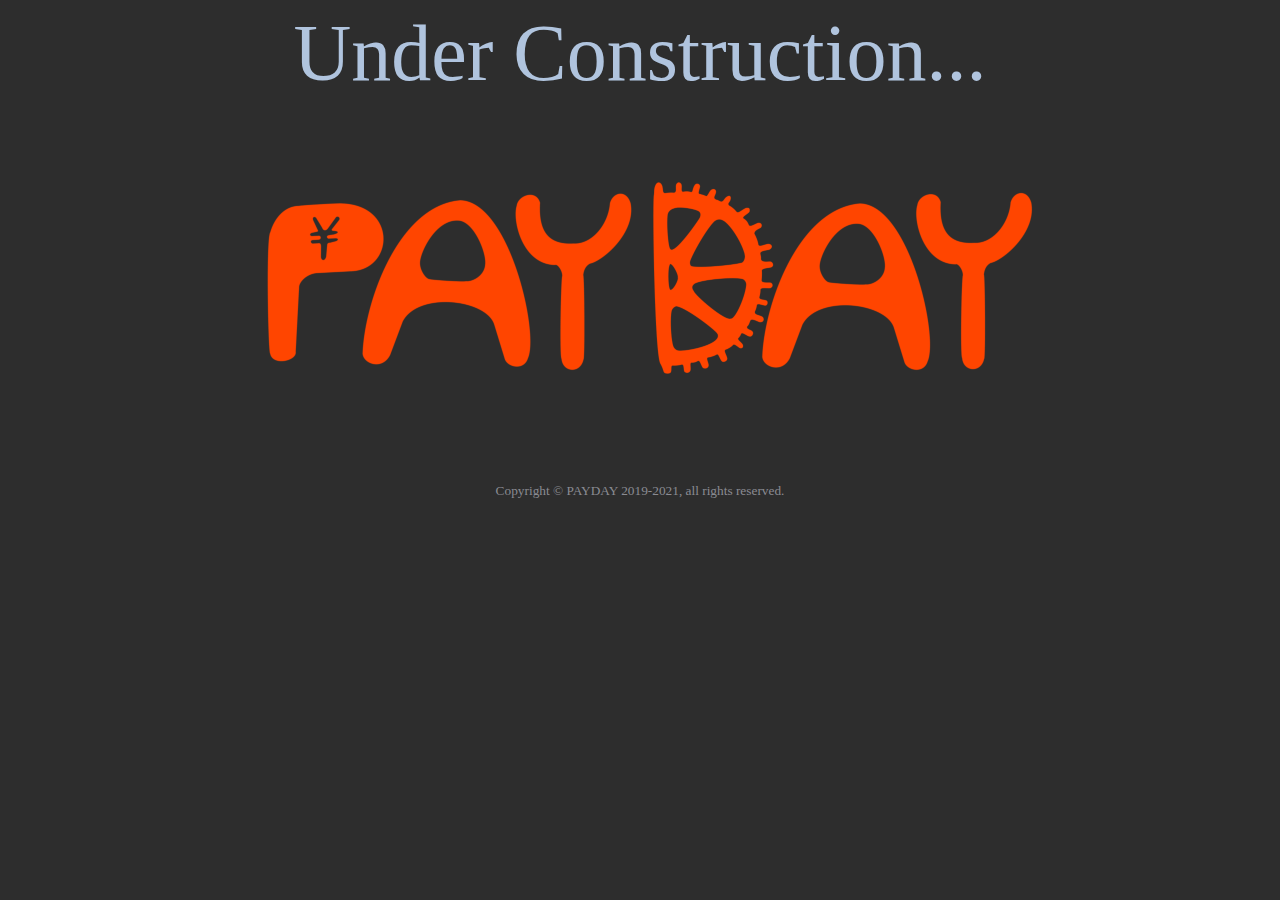
<file: index.html>
<!DOCTYPE html>
<html>
  <head>
    <meta charset="UTF-8">
    <link rel="shortcut icon" href="PAYDAY_LOGO_icon.ico">
    <link rel="stylesheet" href="style.css">
    <title>PAYDAY</title>
  </head>

  <body>
    <header>
      Under Construction...
    </header>


    <figure class="logo">
      <img src="PAYDAY_LOGO.png" alt="PAYDAY's LOGO">
    </figure>


    <footer>
      <small>Copyright &copy; PAYDAY 2019-2021, all rights reserved.</small>
    </footer>
  </body>
</html>
</file>
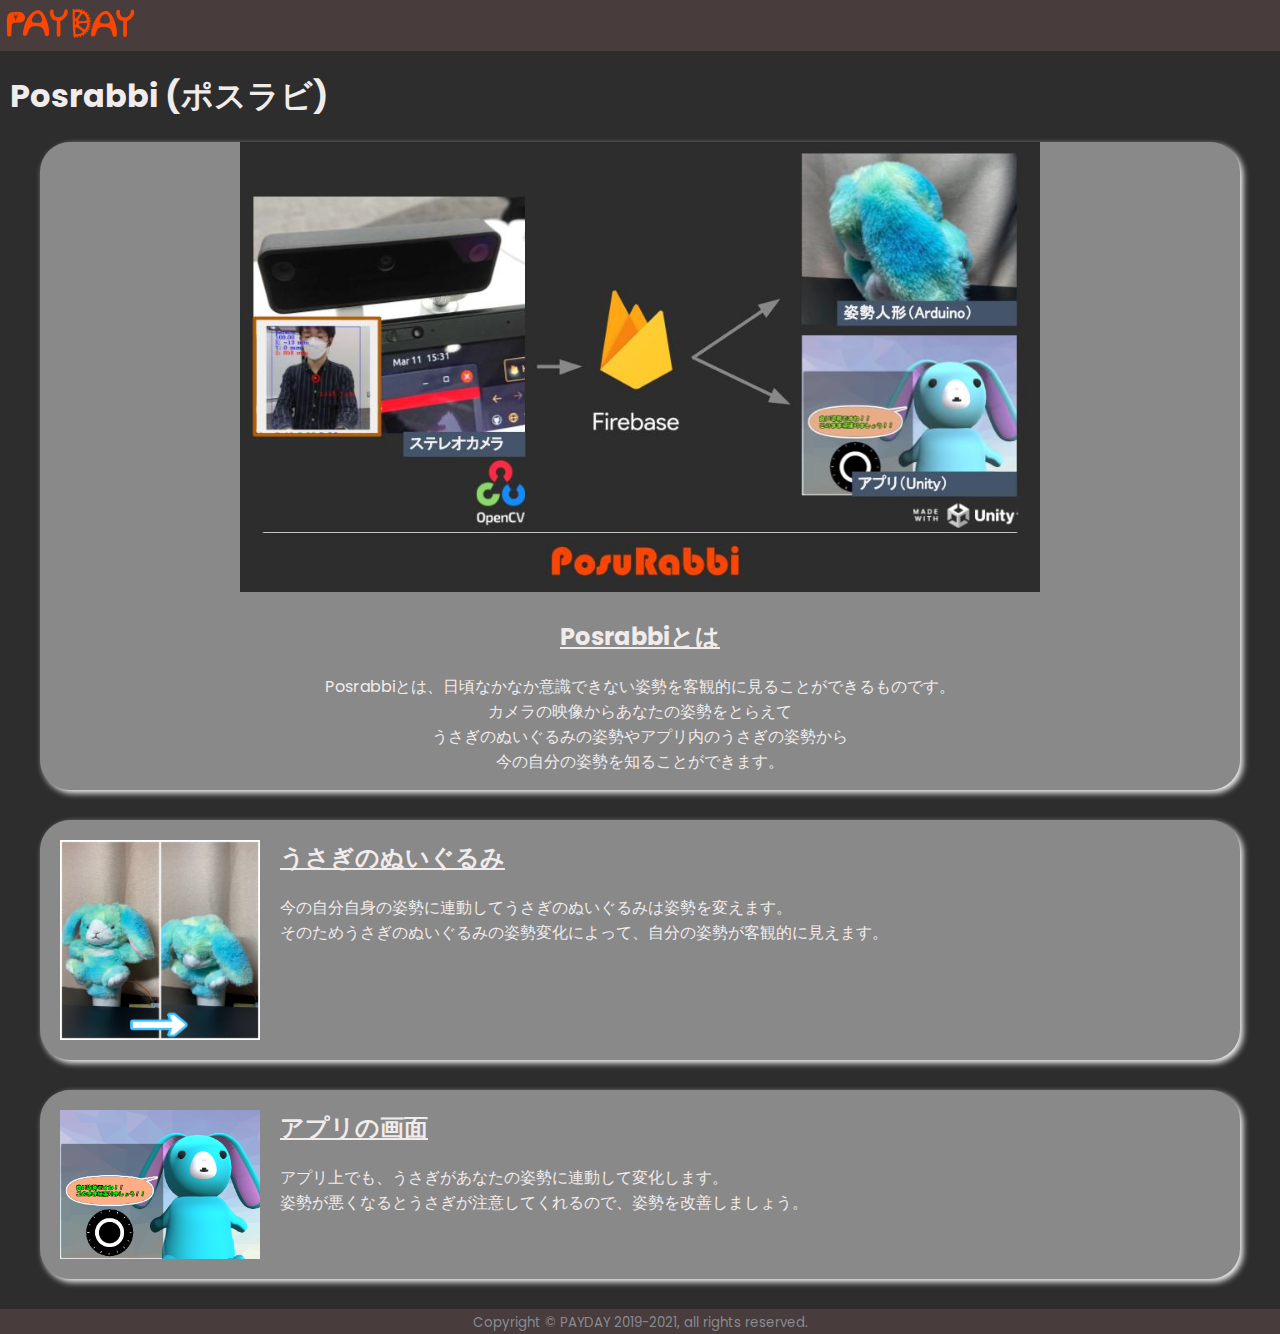
<file: posurabbi/posurabbi.html>
<!DOCTYPE html>
<html>
  <head>
    <meta charset="UTF-8">
    <link rel="shortcut icon" href="../PAYDAY_LOGO_icon.ico">
    <link rel="stylesheet" href="style.css">
    <title>Posrabbi</title>
  </head>

  <body>

    <!--  header  -->
    <header>
      <img src="PAYDAY_LOGO.png" alt="our logo">
    </header>
    <!--  end header  -->


    <h1>
      Posrabbi (ポスラビ)
    </h1>

    <!--  YouTube video  -->
    <div class="youtube">
    <img  src="img/pr1.jpg" alt="test" width="800"></img>
    <h2 class="item">Posrabbiとは</h2>
    <p class="exp">Posrabbiとは、日頃なかなか意識できない姿勢を客観的に見ることができるものです。<br>
        カメラの映像からあなたの姿勢をとらえて<br>
        うさぎのぬいぐるみの姿勢やアプリ内のうさぎの姿勢から<br>
        今の自分の姿勢を知ることができます。<br>


    </p>
    </div>

    <!--  introduction  -->
    <div>
      <img class="as" src="img/pr2.jpg" alt="test" width="200">
      <h2 class="item">うさぎのぬいぐるみ</h2>
      <p class="exp">今の自分自身の姿勢に連動してうさぎのぬいぐるみは姿勢を変えます。<br>
        そのためうさぎのぬいぐるみの姿勢変化によって、自分の姿勢が客観的に見えます。<br>

      </p>
    </div>

    <div>
      <img class="as" src="img/pr3.png" alt="test" width="200">
      <h2 class="item">アプリの画面</h2>
      <p class="exp">アプリ上でも、うさぎがあなたの姿勢に連動して変化します。<br>
          姿勢が悪くなるとうさぎが注意してくれるので、姿勢を改善しましょう。<br>




      </p>
    </div>


    <!-- end introduction  -->



    <footer>
      <small>Copyright &copy; PAYDAY 2019-2021, all rights reserved.</small>
    </footer>
  </body>
</html>
</file>
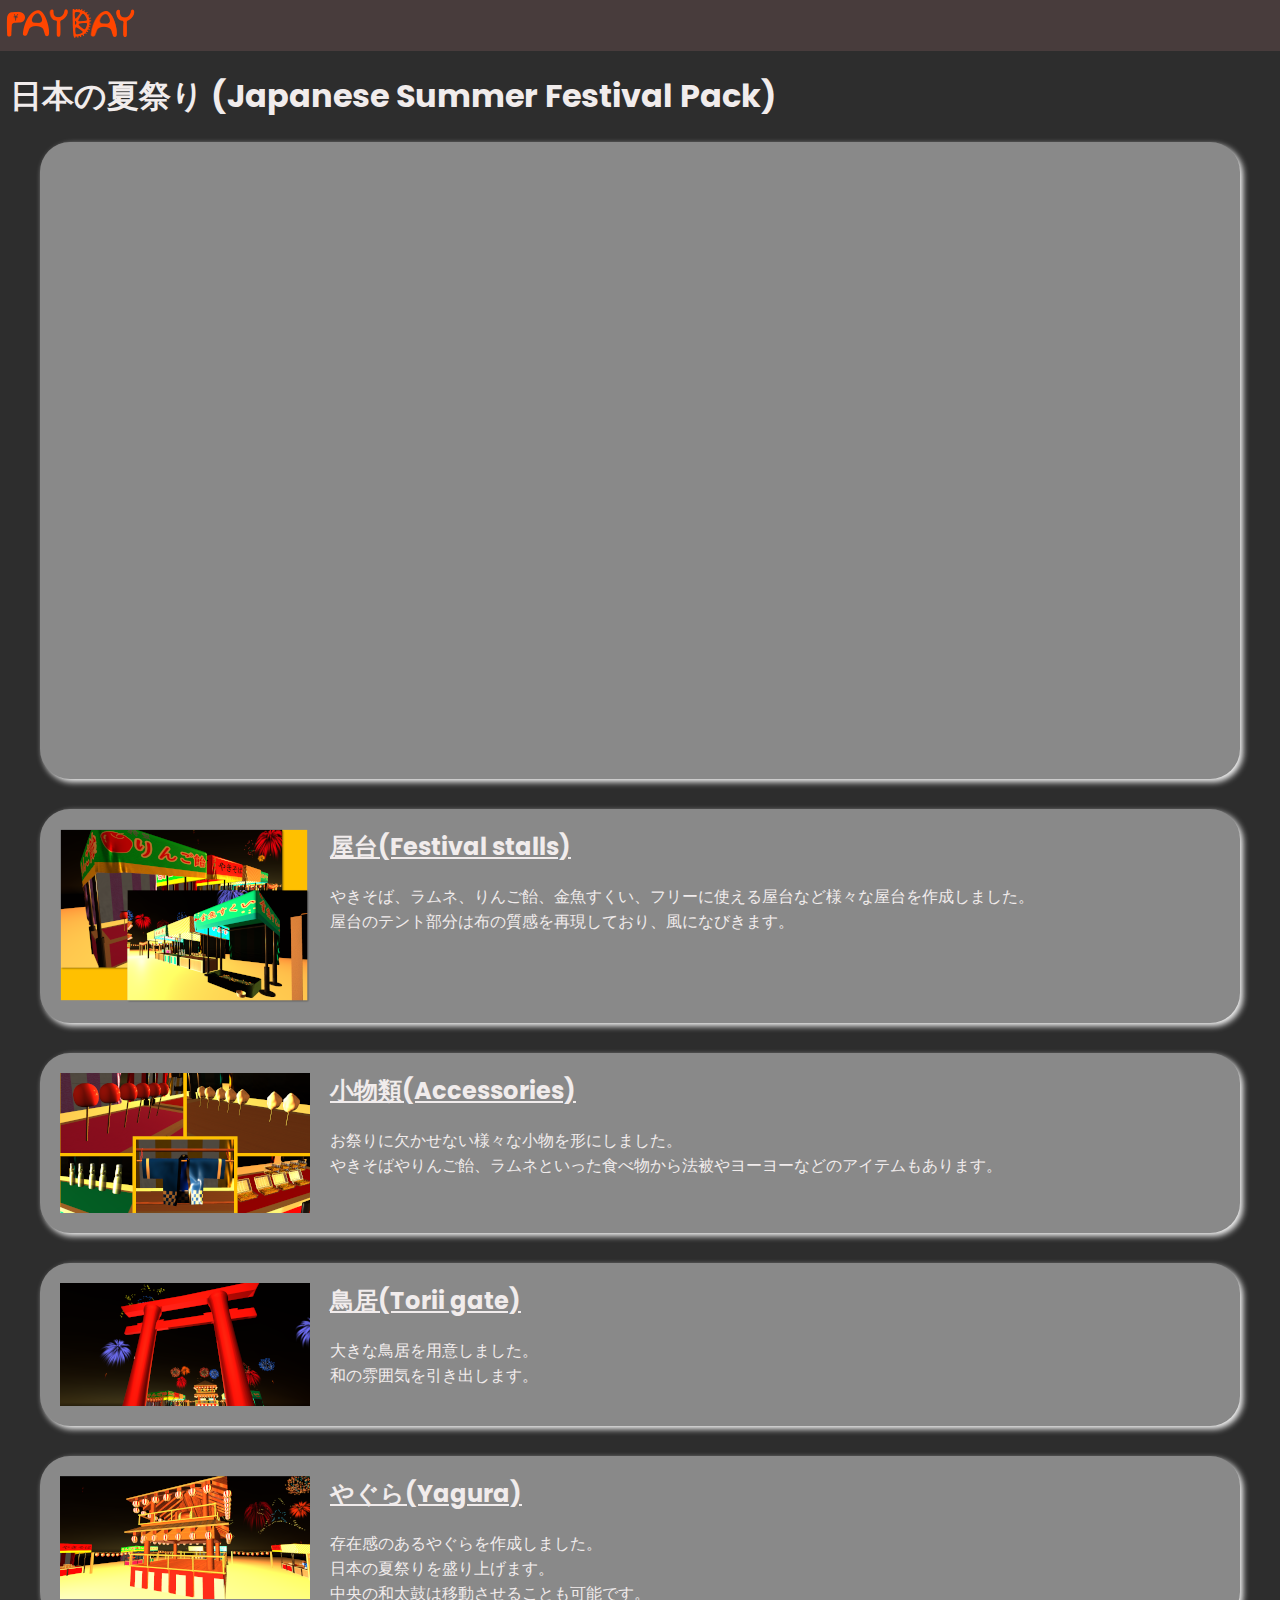
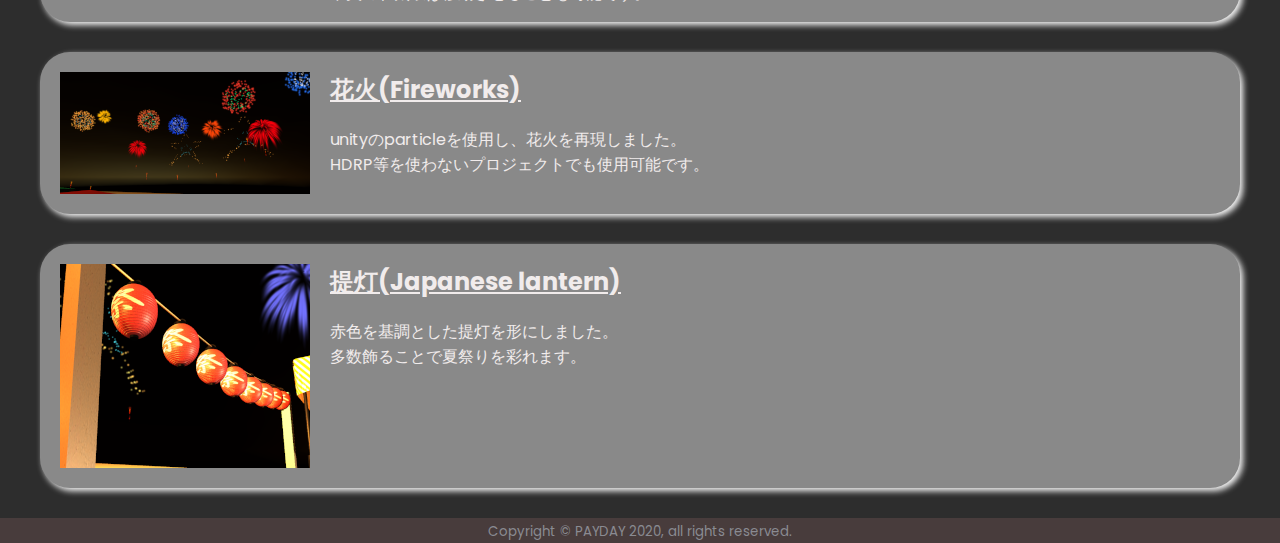
<file: unity/Natsumatsuri.html>
<!DOCTYPE html>
<html>
  <head>
    <meta charset="UTF-8">
    <link rel="shortcut icon" href="../PAYDAY_LOGO_icon.ico">
    <link rel="stylesheet" href="style.css">
    <title>Natsumatsuri_asset</title>
  </head>

  <body>

    <!--  header  -->
    <header>
      <img src="PAYDAY_LOGO.png" alt="our logo">
    </header>
    <!--  end header  -->


    <h1>
      日本の夏祭り (Japanese Summer Festival Pack)
    </h1>

    <!--  YouTube video  -->
    <div class="youtube">
    <iframe width="1120" height="630" src="https://www.youtube.com/embed/cxm9oHKSZXU" title="YouTube video player" frameborder="0" allow="accelerometer; autoplay; clipboard-write; encrypted-media; gyroscope; picture-in-picture" allowfullscreen></iframe>
    </div>

    <!--  introduction  -->
    <div>
      <img class="as" src="img/div1.png" alt="test">
      <h2 class="item">屋台(Festival stalls)</h2>
      <p class="exp">やきそば、ラムネ、りんご飴、金魚すくい、フリーに使える屋台など様々な屋台を作成しました。<br>
          屋台のテント部分は布の質感を再現しており、風になびきます。
      </p>
    </div>

    <div>
      <img class="as" src="img/div2.png" alt="test">
      <h2 class="item">小物類(Accessories)</h2>
      <p class="exp">お祭りに欠かせない様々な小物を形にしました。<br>
          やきそばやりんご飴、ラムネといった食べ物から法被やヨーヨーなどのアイテムもあります。
      </p>
    </div>

    <div>
      <img class="as" src="img/div3.png" alt="test">
      <h2 class="item">鳥居(Torii gate)</h2>
      <p class="exp">大きな鳥居を用意しました。<br>
          和の雰囲気を引き出します。
      </p>
    </div>

    <div>
      <img class="as" src="img/div4.png" alt="test">
      <h2 class="item">やぐら(Yagura)</h2>
      <p class="exp">存在感のあるやぐらを作成しました。<br>
          日本の夏祭りを盛り上げます。<br>
          中央の和太鼓は移動させることも可能です。
      </p>
    </div>

    <div>
      <img class="as" src="img/div5.png" alt="test">
      <h2 class="item">花火(Fireworks)</h2>
      <p class="exp">
          unityのparticleを使用し、花火を再現しました。<br>
          HDRP等を使わないプロジェクトでも使用可能です。
      </p>
    </div>

    <div>
      <img class="as" src="img/div6.png" alt="test">
      <h2 class="item">提灯(Japanese lantern)</h2>
      <p class="exp">赤色を基調とした提灯を形にしました。<br>
          多数飾ることで夏祭りを彩れます。
      </p>
    </div>
    <!-- end introduction  -->



    <footer>
      <small>Copyright &copy; PAYDAY 2020, all rights reserved.</small>
    </footer>
  </body>
</html>
</file>
<file: style.css>
body{ background: #2d2d2d; }

header{ color: #b0c4de;;
        font-size: 80px;
        text-align: center;}

figure.logo{ text-align: center;}

footer{ color: #8a8b92;
        text-align: center;}
</file>
<file: posurabbi/style.css>
@import url('https://fonts.googleapis.com/css2?family=M+PLUS+1p&family=Poppins:wght@300&display=swap');
@import url('https://fonts.googleapis.com/css2?family=M+PLUS+1p&family=Poppins:wght@300&display=swap');

body{ background: #2d2d2d;
      font-family: 'M PLUS 1p', sans-serif;
      font-family: 'Poppins', sans-serif;
      color: #f1ecec;
      margin: 0; }

header{ text-align: left;
        padding: 5px;
        padding-top: 7px;
        background: #483c3c; }
.youtube{  text-align: center;  }

h1{  margin-left: 10px;}
h2{  text-decoration: underline;  }

div{  background: #898989;
      width: 1200px;
      margin-left: auto;
      margin-right: auto;
      margin-bottom: 30px;
      border-radius: 30px;
      clear: left;
      overflow: hidden;
      box-shadow: 3px 3px 6px #f9f9f9; }


.as{    float: left;
        margin: 20px; }

footer{ color: #8a8b92;
        text-align: center;
        background: #483c3c; }
</file>
<file: unity/style.css>
@import url('https://fonts.googleapis.com/css2?family=M+PLUS+1p&family=Poppins:wght@300&display=swap');
@import url('https://fonts.googleapis.com/css2?family=M+PLUS+1p&family=Poppins:wght@300&display=swap');

body{ background: #2d2d2d;
      font-family: 'M PLUS 1p', sans-serif;
      font-family: 'Poppins', sans-serif;
      color: #f1ecec;
      margin: 0; }

header{ text-align: left;
        padding: 5px;
        padding-top: 7px;
        background: #483c3c; }
.youtube{  text-align: center;  }

h1{  margin-left: 10px;}
h2{  text-decoration: underline;  }

div{  background: #898989;
      width: 1200px;
      margin-left: auto;
      margin-right: auto;
      margin-bottom: 30px;
      border-radius: 30px;
      clear: left;
      overflow: hidden;
      box-shadow: 3px 3px 6px #f9f9f9; }


.as{    float: left;
        margin: 20px; }

footer{ color: #8a8b92;
        text-align: center;
        background: #483c3c; }
</file>
